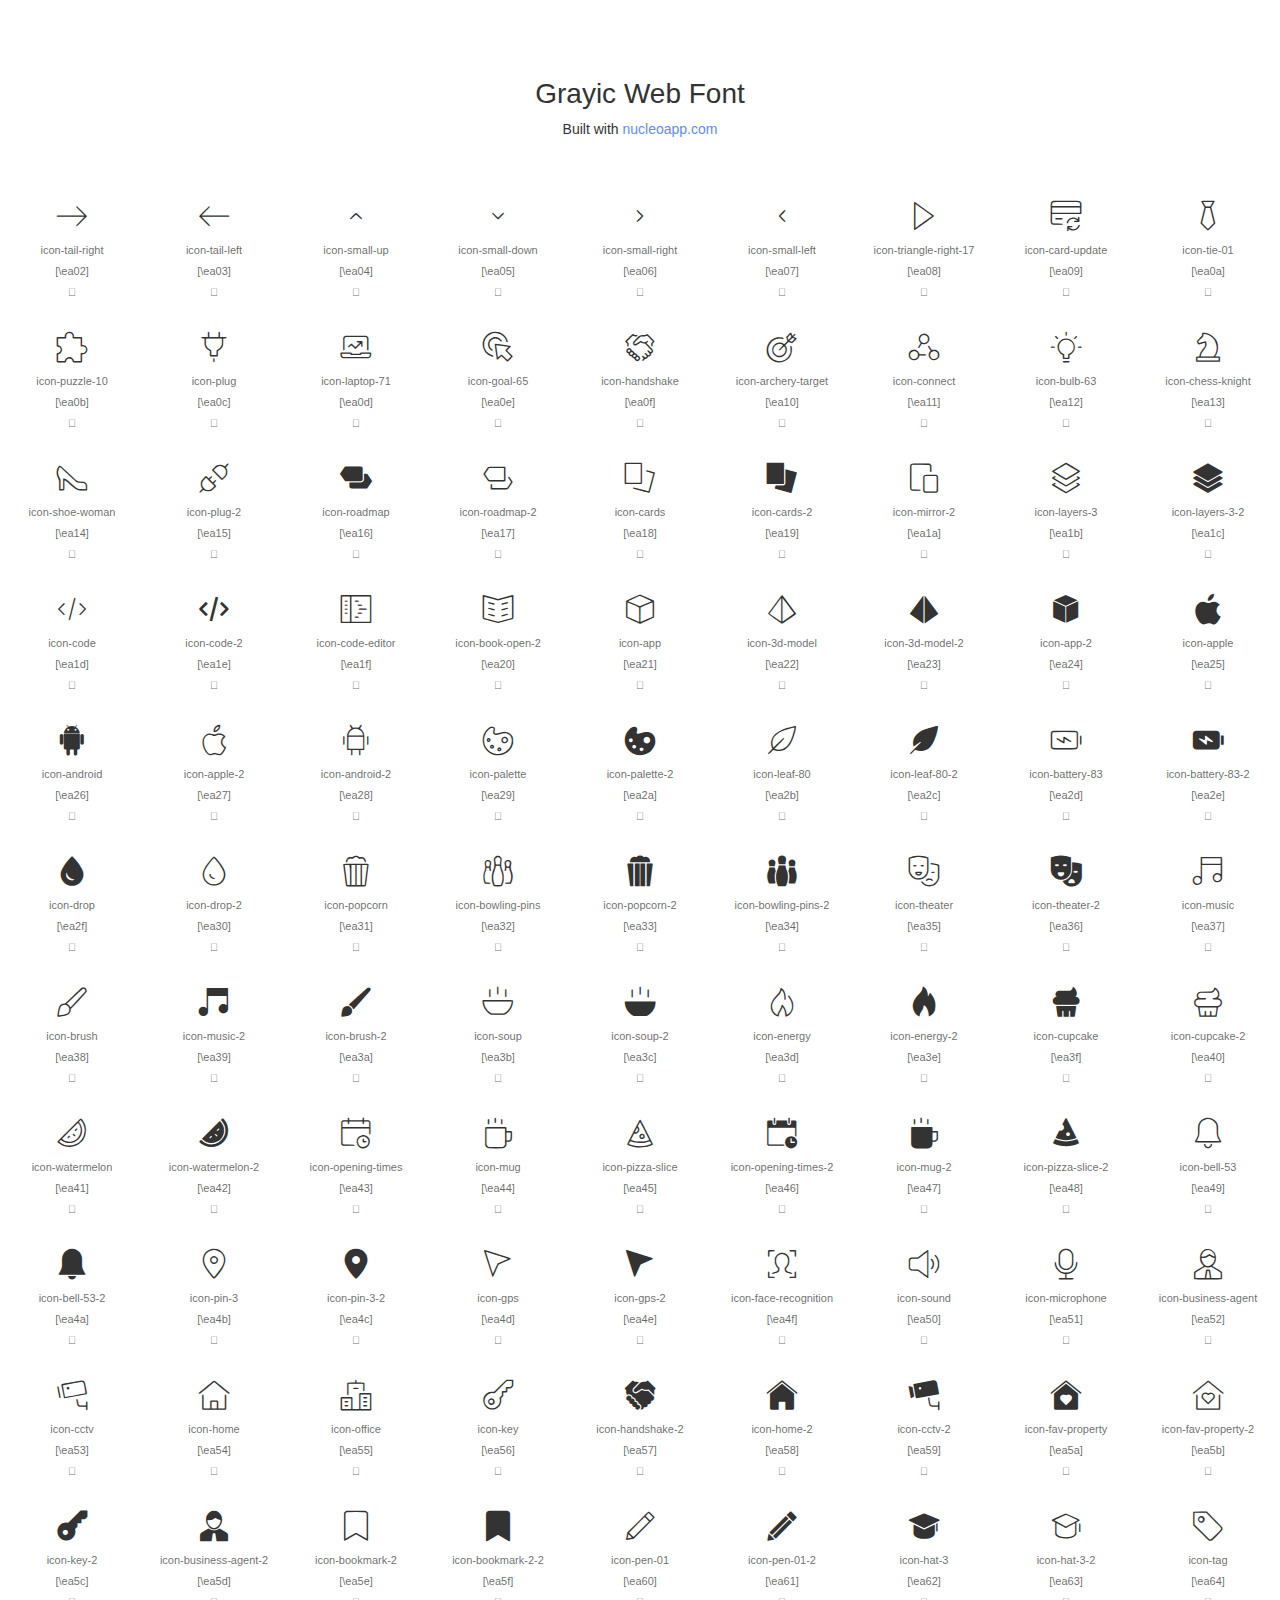
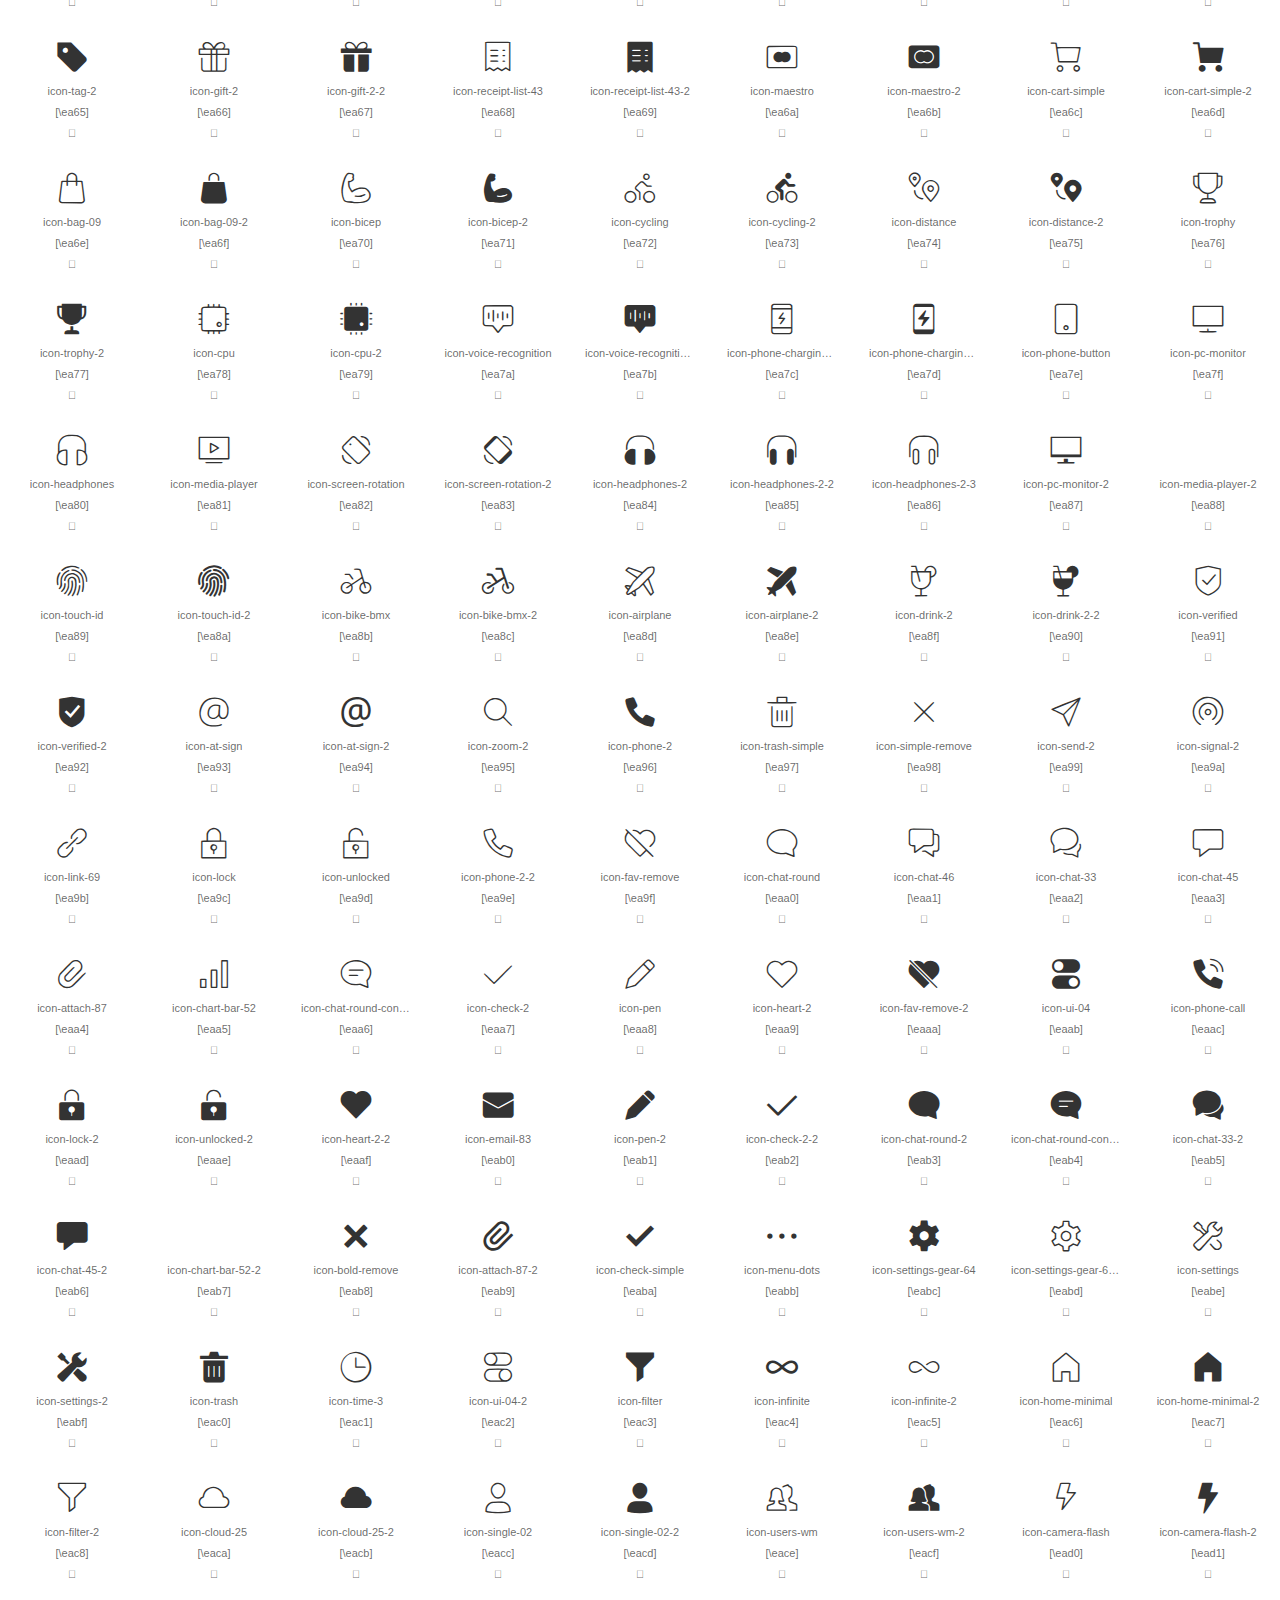
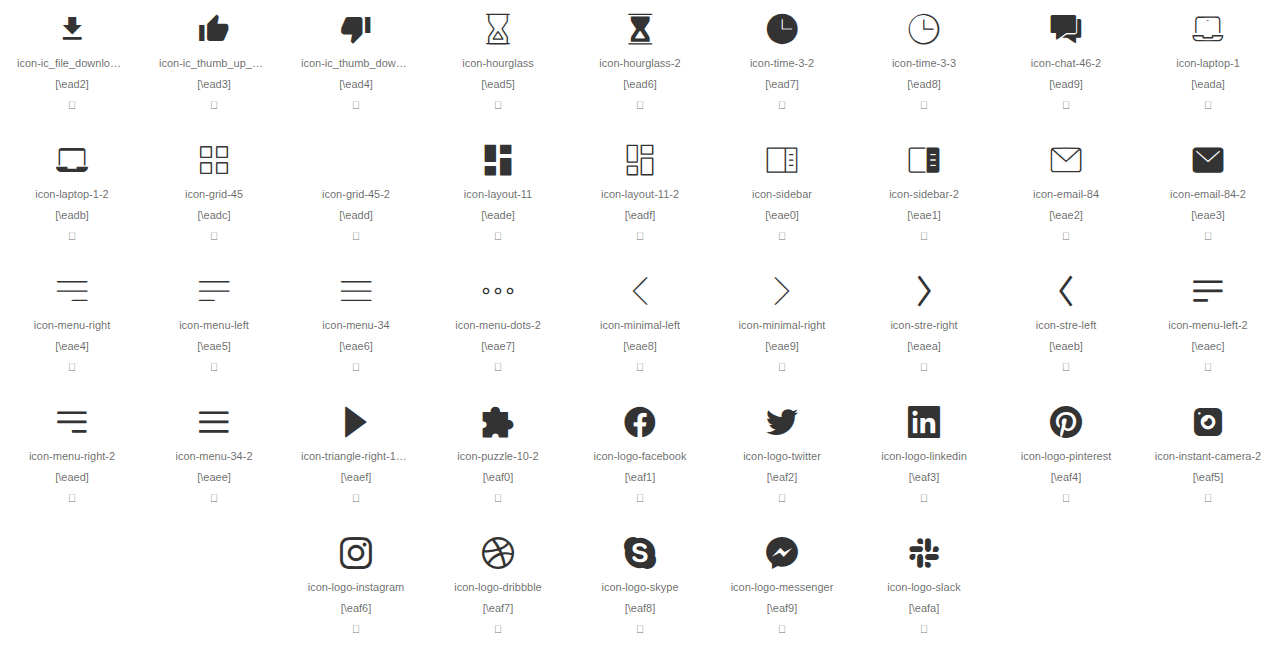
<file: static/fonts/icon-font/demo.html>
<!doctype html>
<html lang="en">
<head>
	<meta charset="UTF-8">
	<meta name="viewport" content="width=device-width, initial-scale=1">
	<link rel="stylesheet" href="demo/css/reset.css"> <!-- CSS reset -->
	<link rel="stylesheet" href="demo/css/style.css">
	<link rel="shortcut icon" href="demo/favicon.ico">
	<title>Grayic Web Font</title>
</head>
<body>
	<header>
		<h1>Grayic Web Font</h1>
		<p>Built with <a href="https://nucleoapp.com">nucleoapp.com</a></p>
	</header>

	<div id="icons-wrapper">
		<section>
			<ul>
                
                    <li>
                        <i class="icon icon-tail-right"></i>
                        <p>icon-tail-right</p>
                    </li>
                
                    <li>
                        <i class="icon icon-tail-left"></i>
                        <p>icon-tail-left</p>
                    </li>
                
                    <li>
                        <i class="icon icon-small-up"></i>
                        <p>icon-small-up</p>
                    </li>
                
                    <li>
                        <i class="icon icon-small-down"></i>
                        <p>icon-small-down</p>
                    </li>
                
                    <li>
                        <i class="icon icon-small-right"></i>
                        <p>icon-small-right</p>
                    </li>
                
                    <li>
                        <i class="icon icon-small-left"></i>
                        <p>icon-small-left</p>
                    </li>
                
                    <li>
                        <i class="icon icon-triangle-right-17"></i>
                        <p>icon-triangle-right-17</p>
                    </li>
                
                    <li>
                        <i class="icon icon-card-update"></i>
                        <p>icon-card-update</p>
                    </li>
                
                    <li>
                        <i class="icon icon-tie-01"></i>
                        <p>icon-tie-01</p>
                    </li>
                
                    <li>
                        <i class="icon icon-puzzle-10"></i>
                        <p>icon-puzzle-10</p>
                    </li>
                
                    <li>
                        <i class="icon icon-plug"></i>
                        <p>icon-plug</p>
                    </li>
                
                    <li>
                        <i class="icon icon-laptop-71"></i>
                        <p>icon-laptop-71</p>
                    </li>
                
                    <li>
                        <i class="icon icon-goal-65"></i>
                        <p>icon-goal-65</p>
                    </li>
                
                    <li>
                        <i class="icon icon-handshake"></i>
                        <p>icon-handshake</p>
                    </li>
                
                    <li>
                        <i class="icon icon-archery-target"></i>
                        <p>icon-archery-target</p>
                    </li>
                
                    <li>
                        <i class="icon icon-connect"></i>
                        <p>icon-connect</p>
                    </li>
                
                    <li>
                        <i class="icon icon-bulb-63"></i>
                        <p>icon-bulb-63</p>
                    </li>
                
                    <li>
                        <i class="icon icon-chess-knight"></i>
                        <p>icon-chess-knight</p>
                    </li>
                
                    <li>
                        <i class="icon icon-shoe-woman"></i>
                        <p>icon-shoe-woman</p>
                    </li>
                
                    <li>
                        <i class="icon icon-plug-2"></i>
                        <p>icon-plug-2</p>
                    </li>
                
                    <li>
                        <i class="icon icon-roadmap"></i>
                        <p>icon-roadmap</p>
                    </li>
                
                    <li>
                        <i class="icon icon-roadmap-2"></i>
                        <p>icon-roadmap-2</p>
                    </li>
                
                    <li>
                        <i class="icon icon-cards"></i>
                        <p>icon-cards</p>
                    </li>
                
                    <li>
                        <i class="icon icon-cards-2"></i>
                        <p>icon-cards-2</p>
                    </li>
                
                    <li>
                        <i class="icon icon-mirror-2"></i>
                        <p>icon-mirror-2</p>
                    </li>
                
                    <li>
                        <i class="icon icon-layers-3"></i>
                        <p>icon-layers-3</p>
                    </li>
                
                    <li>
                        <i class="icon icon-layers-3-2"></i>
                        <p>icon-layers-3-2</p>
                    </li>
                
                    <li>
                        <i class="icon icon-code"></i>
                        <p>icon-code</p>
                    </li>
                
                    <li>
                        <i class="icon icon-code-2"></i>
                        <p>icon-code-2</p>
                    </li>
                
                    <li>
                        <i class="icon icon-code-editor"></i>
                        <p>icon-code-editor</p>
                    </li>
                
                    <li>
                        <i class="icon icon-book-open-2"></i>
                        <p>icon-book-open-2</p>
                    </li>
                
                    <li>
                        <i class="icon icon-app"></i>
                        <p>icon-app</p>
                    </li>
                
                    <li>
                        <i class="icon icon-3d-model"></i>
                        <p>icon-3d-model</p>
                    </li>
                
                    <li>
                        <i class="icon icon-3d-model-2"></i>
                        <p>icon-3d-model-2</p>
                    </li>
                
                    <li>
                        <i class="icon icon-app-2"></i>
                        <p>icon-app-2</p>
                    </li>
                
                    <li>
                        <i class="icon icon-apple"></i>
                        <p>icon-apple</p>
                    </li>
                
                    <li>
                        <i class="icon icon-android"></i>
                        <p>icon-android</p>
                    </li>
                
                    <li>
                        <i class="icon icon-apple-2"></i>
                        <p>icon-apple-2</p>
                    </li>
                
                    <li>
                        <i class="icon icon-android-2"></i>
                        <p>icon-android-2</p>
                    </li>
                
                    <li>
                        <i class="icon icon-palette"></i>
                        <p>icon-palette</p>
                    </li>
                
                    <li>
                        <i class="icon icon-palette-2"></i>
                        <p>icon-palette-2</p>
                    </li>
                
                    <li>
                        <i class="icon icon-leaf-80"></i>
                        <p>icon-leaf-80</p>
                    </li>
                
                    <li>
                        <i class="icon icon-leaf-80-2"></i>
                        <p>icon-leaf-80-2</p>
                    </li>
                
                    <li>
                        <i class="icon icon-battery-83"></i>
                        <p>icon-battery-83</p>
                    </li>
                
                    <li>
                        <i class="icon icon-battery-83-2"></i>
                        <p>icon-battery-83-2</p>
                    </li>
                
                    <li>
                        <i class="icon icon-drop"></i>
                        <p>icon-drop</p>
                    </li>
                
                    <li>
                        <i class="icon icon-drop-2"></i>
                        <p>icon-drop-2</p>
                    </li>
                
                    <li>
                        <i class="icon icon-popcorn"></i>
                        <p>icon-popcorn</p>
                    </li>
                
                    <li>
                        <i class="icon icon-bowling-pins"></i>
                        <p>icon-bowling-pins</p>
                    </li>
                
                    <li>
                        <i class="icon icon-popcorn-2"></i>
                        <p>icon-popcorn-2</p>
                    </li>
                
                    <li>
                        <i class="icon icon-bowling-pins-2"></i>
                        <p>icon-bowling-pins-2</p>
                    </li>
                
                    <li>
                        <i class="icon icon-theater"></i>
                        <p>icon-theater</p>
                    </li>
                
                    <li>
                        <i class="icon icon-theater-2"></i>
                        <p>icon-theater-2</p>
                    </li>
                
                    <li>
                        <i class="icon icon-music"></i>
                        <p>icon-music</p>
                    </li>
                
                    <li>
                        <i class="icon icon-brush"></i>
                        <p>icon-brush</p>
                    </li>
                
                    <li>
                        <i class="icon icon-music-2"></i>
                        <p>icon-music-2</p>
                    </li>
                
                    <li>
                        <i class="icon icon-brush-2"></i>
                        <p>icon-brush-2</p>
                    </li>
                
                    <li>
                        <i class="icon icon-soup"></i>
                        <p>icon-soup</p>
                    </li>
                
                    <li>
                        <i class="icon icon-soup-2"></i>
                        <p>icon-soup-2</p>
                    </li>
                
                    <li>
                        <i class="icon icon-energy"></i>
                        <p>icon-energy</p>
                    </li>
                
                    <li>
                        <i class="icon icon-energy-2"></i>
                        <p>icon-energy-2</p>
                    </li>
                
                    <li>
                        <i class="icon icon-cupcake"></i>
                        <p>icon-cupcake</p>
                    </li>
                
                    <li>
                        <i class="icon icon-cupcake-2"></i>
                        <p>icon-cupcake-2</p>
                    </li>
                
                    <li>
                        <i class="icon icon-watermelon"></i>
                        <p>icon-watermelon</p>
                    </li>
                
                    <li>
                        <i class="icon icon-watermelon-2"></i>
                        <p>icon-watermelon-2</p>
                    </li>
                
                    <li>
                        <i class="icon icon-opening-times"></i>
                        <p>icon-opening-times</p>
                    </li>
                
                    <li>
                        <i class="icon icon-mug"></i>
                        <p>icon-mug</p>
                    </li>
                
                    <li>
                        <i class="icon icon-pizza-slice"></i>
                        <p>icon-pizza-slice</p>
                    </li>
                
                    <li>
                        <i class="icon icon-opening-times-2"></i>
                        <p>icon-opening-times-2</p>
                    </li>
                
                    <li>
                        <i class="icon icon-mug-2"></i>
                        <p>icon-mug-2</p>
                    </li>
                
                    <li>
                        <i class="icon icon-pizza-slice-2"></i>
                        <p>icon-pizza-slice-2</p>
                    </li>
                
                    <li>
                        <i class="icon icon-bell-53"></i>
                        <p>icon-bell-53</p>
                    </li>
                
                    <li>
                        <i class="icon icon-bell-53-2"></i>
                        <p>icon-bell-53-2</p>
                    </li>
                
                    <li>
                        <i class="icon icon-pin-3"></i>
                        <p>icon-pin-3</p>
                    </li>
                
                    <li>
                        <i class="icon icon-pin-3-2"></i>
                        <p>icon-pin-3-2</p>
                    </li>
                
                    <li>
                        <i class="icon icon-gps"></i>
                        <p>icon-gps</p>
                    </li>
                
                    <li>
                        <i class="icon icon-gps-2"></i>
                        <p>icon-gps-2</p>
                    </li>
                
                    <li>
                        <i class="icon icon-face-recognition"></i>
                        <p>icon-face-recognition</p>
                    </li>
                
                    <li>
                        <i class="icon icon-sound"></i>
                        <p>icon-sound</p>
                    </li>
                
                    <li>
                        <i class="icon icon-microphone"></i>
                        <p>icon-microphone</p>
                    </li>
                
                    <li>
                        <i class="icon icon-business-agent"></i>
                        <p>icon-business-agent</p>
                    </li>
                
                    <li>
                        <i class="icon icon-cctv"></i>
                        <p>icon-cctv</p>
                    </li>
                
                    <li>
                        <i class="icon icon-home"></i>
                        <p>icon-home</p>
                    </li>
                
                    <li>
                        <i class="icon icon-office"></i>
                        <p>icon-office</p>
                    </li>
                
                    <li>
                        <i class="icon icon-key"></i>
                        <p>icon-key</p>
                    </li>
                
                    <li>
                        <i class="icon icon-handshake-2"></i>
                        <p>icon-handshake-2</p>
                    </li>
                
                    <li>
                        <i class="icon icon-home-2"></i>
                        <p>icon-home-2</p>
                    </li>
                
                    <li>
                        <i class="icon icon-cctv-2"></i>
                        <p>icon-cctv-2</p>
                    </li>
                
                    <li>
                        <i class="icon icon-fav-property"></i>
                        <p>icon-fav-property</p>
                    </li>
                
                    <li>
                        <i class="icon icon-fav-property-2"></i>
                        <p>icon-fav-property-2</p>
                    </li>
                
                    <li>
                        <i class="icon icon-key-2"></i>
                        <p>icon-key-2</p>
                    </li>
                
                    <li>
                        <i class="icon icon-business-agent-2"></i>
                        <p>icon-business-agent-2</p>
                    </li>
                
                    <li>
                        <i class="icon icon-bookmark-2"></i>
                        <p>icon-bookmark-2</p>
                    </li>
                
                    <li>
                        <i class="icon icon-bookmark-2-2"></i>
                        <p>icon-bookmark-2-2</p>
                    </li>
                
                    <li>
                        <i class="icon icon-pen-01"></i>
                        <p>icon-pen-01</p>
                    </li>
                
                    <li>
                        <i class="icon icon-pen-01-2"></i>
                        <p>icon-pen-01-2</p>
                    </li>
                
                    <li>
                        <i class="icon icon-hat-3"></i>
                        <p>icon-hat-3</p>
                    </li>
                
                    <li>
                        <i class="icon icon-hat-3-2"></i>
                        <p>icon-hat-3-2</p>
                    </li>
                
                    <li>
                        <i class="icon icon-tag"></i>
                        <p>icon-tag</p>
                    </li>
                
                    <li>
                        <i class="icon icon-tag-2"></i>
                        <p>icon-tag-2</p>
                    </li>
                
                    <li>
                        <i class="icon icon-gift-2"></i>
                        <p>icon-gift-2</p>
                    </li>
                
                    <li>
                        <i class="icon icon-gift-2-2"></i>
                        <p>icon-gift-2-2</p>
                    </li>
                
                    <li>
                        <i class="icon icon-receipt-list-43"></i>
                        <p>icon-receipt-list-43</p>
                    </li>
                
                    <li>
                        <i class="icon icon-receipt-list-43-2"></i>
                        <p>icon-receipt-list-43-2</p>
                    </li>
                
                    <li>
                        <i class="icon icon-maestro"></i>
                        <p>icon-maestro</p>
                    </li>
                
                    <li>
                        <i class="icon icon-maestro-2"></i>
                        <p>icon-maestro-2</p>
                    </li>
                
                    <li>
                        <i class="icon icon-cart-simple"></i>
                        <p>icon-cart-simple</p>
                    </li>
                
                    <li>
                        <i class="icon icon-cart-simple-2"></i>
                        <p>icon-cart-simple-2</p>
                    </li>
                
                    <li>
                        <i class="icon icon-bag-09"></i>
                        <p>icon-bag-09</p>
                    </li>
                
                    <li>
                        <i class="icon icon-bag-09-2"></i>
                        <p>icon-bag-09-2</p>
                    </li>
                
                    <li>
                        <i class="icon icon-bicep"></i>
                        <p>icon-bicep</p>
                    </li>
                
                    <li>
                        <i class="icon icon-bicep-2"></i>
                        <p>icon-bicep-2</p>
                    </li>
                
                    <li>
                        <i class="icon icon-cycling"></i>
                        <p>icon-cycling</p>
                    </li>
                
                    <li>
                        <i class="icon icon-cycling-2"></i>
                        <p>icon-cycling-2</p>
                    </li>
                
                    <li>
                        <i class="icon icon-distance"></i>
                        <p>icon-distance</p>
                    </li>
                
                    <li>
                        <i class="icon icon-distance-2"></i>
                        <p>icon-distance-2</p>
                    </li>
                
                    <li>
                        <i class="icon icon-trophy"></i>
                        <p>icon-trophy</p>
                    </li>
                
                    <li>
                        <i class="icon icon-trophy-2"></i>
                        <p>icon-trophy-2</p>
                    </li>
                
                    <li>
                        <i class="icon icon-cpu"></i>
                        <p>icon-cpu</p>
                    </li>
                
                    <li>
                        <i class="icon icon-cpu-2"></i>
                        <p>icon-cpu-2</p>
                    </li>
                
                    <li>
                        <i class="icon icon-voice-recognition"></i>
                        <p>icon-voice-recognition</p>
                    </li>
                
                    <li>
                        <i class="icon icon-voice-recognition-2"></i>
                        <p>icon-voice-recognition-2</p>
                    </li>
                
                    <li>
                        <i class="icon icon-phone-charging-3"></i>
                        <p>icon-phone-charging-3</p>
                    </li>
                
                    <li>
                        <i class="icon icon-phone-charging-3-2"></i>
                        <p>icon-phone-charging-3-2</p>
                    </li>
                
                    <li>
                        <i class="icon icon-phone-button"></i>
                        <p>icon-phone-button</p>
                    </li>
                
                    <li>
                        <i class="icon icon-pc-monitor"></i>
                        <p>icon-pc-monitor</p>
                    </li>
                
                    <li>
                        <i class="icon icon-headphones"></i>
                        <p>icon-headphones</p>
                    </li>
                
                    <li>
                        <i class="icon icon-media-player"></i>
                        <p>icon-media-player</p>
                    </li>
                
                    <li>
                        <i class="icon icon-screen-rotation"></i>
                        <p>icon-screen-rotation</p>
                    </li>
                
                    <li>
                        <i class="icon icon-screen-rotation-2"></i>
                        <p>icon-screen-rotation-2</p>
                    </li>
                
                    <li>
                        <i class="icon icon-headphones-2"></i>
                        <p>icon-headphones-2</p>
                    </li>
                
                    <li>
                        <i class="icon icon-headphones-2-2"></i>
                        <p>icon-headphones-2-2</p>
                    </li>
                
                    <li>
                        <i class="icon icon-headphones-2-3"></i>
                        <p>icon-headphones-2-3</p>
                    </li>
                
                    <li>
                        <i class="icon icon-pc-monitor-2"></i>
                        <p>icon-pc-monitor-2</p>
                    </li>
                
                    <li>
                        <i class="icon icon-media-player-2"></i>
                        <p>icon-media-player-2</p>
                    </li>
                
                    <li>
                        <i class="icon icon-touch-id"></i>
                        <p>icon-touch-id</p>
                    </li>
                
                    <li>
                        <i class="icon icon-touch-id-2"></i>
                        <p>icon-touch-id-2</p>
                    </li>
                
                    <li>
                        <i class="icon icon-bike-bmx"></i>
                        <p>icon-bike-bmx</p>
                    </li>
                
                    <li>
                        <i class="icon icon-bike-bmx-2"></i>
                        <p>icon-bike-bmx-2</p>
                    </li>
                
                    <li>
                        <i class="icon icon-airplane"></i>
                        <p>icon-airplane</p>
                    </li>
                
                    <li>
                        <i class="icon icon-airplane-2"></i>
                        <p>icon-airplane-2</p>
                    </li>
                
                    <li>
                        <i class="icon icon-drink-2"></i>
                        <p>icon-drink-2</p>
                    </li>
                
                    <li>
                        <i class="icon icon-drink-2-2"></i>
                        <p>icon-drink-2-2</p>
                    </li>
                
                    <li>
                        <i class="icon icon-verified"></i>
                        <p>icon-verified</p>
                    </li>
                
                    <li>
                        <i class="icon icon-verified-2"></i>
                        <p>icon-verified-2</p>
                    </li>
                
                    <li>
                        <i class="icon icon-at-sign"></i>
                        <p>icon-at-sign</p>
                    </li>
                
                    <li>
                        <i class="icon icon-at-sign-2"></i>
                        <p>icon-at-sign-2</p>
                    </li>
                
                    <li>
                        <i class="icon icon-zoom-2"></i>
                        <p>icon-zoom-2</p>
                    </li>
                
                    <li>
                        <i class="icon icon-phone-2"></i>
                        <p>icon-phone-2</p>
                    </li>
                
                    <li>
                        <i class="icon icon-trash-simple"></i>
                        <p>icon-trash-simple</p>
                    </li>
                
                    <li>
                        <i class="icon icon-simple-remove"></i>
                        <p>icon-simple-remove</p>
                    </li>
                
                    <li>
                        <i class="icon icon-send-2"></i>
                        <p>icon-send-2</p>
                    </li>
                
                    <li>
                        <i class="icon icon-signal-2"></i>
                        <p>icon-signal-2</p>
                    </li>
                
                    <li>
                        <i class="icon icon-link-69"></i>
                        <p>icon-link-69</p>
                    </li>
                
                    <li>
                        <i class="icon icon-lock"></i>
                        <p>icon-lock</p>
                    </li>
                
                    <li>
                        <i class="icon icon-unlocked"></i>
                        <p>icon-unlocked</p>
                    </li>
                
                    <li>
                        <i class="icon icon-phone-2-2"></i>
                        <p>icon-phone-2-2</p>
                    </li>
                
                    <li>
                        <i class="icon icon-fav-remove"></i>
                        <p>icon-fav-remove</p>
                    </li>
                
                    <li>
                        <i class="icon icon-chat-round"></i>
                        <p>icon-chat-round</p>
                    </li>
                
                    <li>
                        <i class="icon icon-chat-46"></i>
                        <p>icon-chat-46</p>
                    </li>
                
                    <li>
                        <i class="icon icon-chat-33"></i>
                        <p>icon-chat-33</p>
                    </li>
                
                    <li>
                        <i class="icon icon-chat-45"></i>
                        <p>icon-chat-45</p>
                    </li>
                
                    <li>
                        <i class="icon icon-attach-87"></i>
                        <p>icon-attach-87</p>
                    </li>
                
                    <li>
                        <i class="icon icon-chart-bar-52"></i>
                        <p>icon-chart-bar-52</p>
                    </li>
                
                    <li>
                        <i class="icon icon-chat-round-content"></i>
                        <p>icon-chat-round-content</p>
                    </li>
                
                    <li>
                        <i class="icon icon-check-2"></i>
                        <p>icon-check-2</p>
                    </li>
                
                    <li>
                        <i class="icon icon-pen"></i>
                        <p>icon-pen</p>
                    </li>
                
                    <li>
                        <i class="icon icon-heart-2"></i>
                        <p>icon-heart-2</p>
                    </li>
                
                    <li>
                        <i class="icon icon-fav-remove-2"></i>
                        <p>icon-fav-remove-2</p>
                    </li>
                
                    <li>
                        <i class="icon icon-ui-04"></i>
                        <p>icon-ui-04</p>
                    </li>
                
                    <li>
                        <i class="icon icon-phone-call"></i>
                        <p>icon-phone-call</p>
                    </li>
                
                    <li>
                        <i class="icon icon-lock-2"></i>
                        <p>icon-lock-2</p>
                    </li>
                
                    <li>
                        <i class="icon icon-unlocked-2"></i>
                        <p>icon-unlocked-2</p>
                    </li>
                
                    <li>
                        <i class="icon icon-heart-2-2"></i>
                        <p>icon-heart-2-2</p>
                    </li>
                
                    <li>
                        <i class="icon icon-email-83"></i>
                        <p>icon-email-83</p>
                    </li>
                
                    <li>
                        <i class="icon icon-pen-2"></i>
                        <p>icon-pen-2</p>
                    </li>
                
                    <li>
                        <i class="icon icon-check-2-2"></i>
                        <p>icon-check-2-2</p>
                    </li>
                
                    <li>
                        <i class="icon icon-chat-round-2"></i>
                        <p>icon-chat-round-2</p>
                    </li>
                
                    <li>
                        <i class="icon icon-chat-round-content-2"></i>
                        <p>icon-chat-round-content-2</p>
                    </li>
                
                    <li>
                        <i class="icon icon-chat-33-2"></i>
                        <p>icon-chat-33-2</p>
                    </li>
                
                    <li>
                        <i class="icon icon-chat-45-2"></i>
                        <p>icon-chat-45-2</p>
                    </li>
                
                    <li>
                        <i class="icon icon-chart-bar-52-2"></i>
                        <p>icon-chart-bar-52-2</p>
                    </li>
                
                    <li>
                        <i class="icon icon-bold-remove"></i>
                        <p>icon-bold-remove</p>
                    </li>
                
                    <li>
                        <i class="icon icon-attach-87-2"></i>
                        <p>icon-attach-87-2</p>
                    </li>
                
                    <li>
                        <i class="icon icon-check-simple"></i>
                        <p>icon-check-simple</p>
                    </li>
                
                    <li>
                        <i class="icon icon-menu-dots"></i>
                        <p>icon-menu-dots</p>
                    </li>
                
                    <li>
                        <i class="icon icon-settings-gear-64"></i>
                        <p>icon-settings-gear-64</p>
                    </li>
                
                    <li>
                        <i class="icon icon-settings-gear-64-2"></i>
                        <p>icon-settings-gear-64-2</p>
                    </li>
                
                    <li>
                        <i class="icon icon-settings"></i>
                        <p>icon-settings</p>
                    </li>
                
                    <li>
                        <i class="icon icon-settings-2"></i>
                        <p>icon-settings-2</p>
                    </li>
                
                    <li>
                        <i class="icon icon-trash"></i>
                        <p>icon-trash</p>
                    </li>
                
                    <li>
                        <i class="icon icon-time-3"></i>
                        <p>icon-time-3</p>
                    </li>
                
                    <li>
                        <i class="icon icon-ui-04-2"></i>
                        <p>icon-ui-04-2</p>
                    </li>
                
                    <li>
                        <i class="icon icon-filter"></i>
                        <p>icon-filter</p>
                    </li>
                
                    <li>
                        <i class="icon icon-infinite"></i>
                        <p>icon-infinite</p>
                    </li>
                
                    <li>
                        <i class="icon icon-infinite-2"></i>
                        <p>icon-infinite-2</p>
                    </li>
                
                    <li>
                        <i class="icon icon-home-minimal"></i>
                        <p>icon-home-minimal</p>
                    </li>
                
                    <li>
                        <i class="icon icon-home-minimal-2"></i>
                        <p>icon-home-minimal-2</p>
                    </li>
                
                    <li>
                        <i class="icon icon-filter-2"></i>
                        <p>icon-filter-2</p>
                    </li>
                
                    <li>
                        <i class="icon icon-cloud-25"></i>
                        <p>icon-cloud-25</p>
                    </li>
                
                    <li>
                        <i class="icon icon-cloud-25-2"></i>
                        <p>icon-cloud-25-2</p>
                    </li>
                
                    <li>
                        <i class="icon icon-single-02"></i>
                        <p>icon-single-02</p>
                    </li>
                
                    <li>
                        <i class="icon icon-single-02-2"></i>
                        <p>icon-single-02-2</p>
                    </li>
                
                    <li>
                        <i class="icon icon-users-wm"></i>
                        <p>icon-users-wm</p>
                    </li>
                
                    <li>
                        <i class="icon icon-users-wm-2"></i>
                        <p>icon-users-wm-2</p>
                    </li>
                
                    <li>
                        <i class="icon icon-camera-flash"></i>
                        <p>icon-camera-flash</p>
                    </li>
                
                    <li>
                        <i class="icon icon-camera-flash-2"></i>
                        <p>icon-camera-flash-2</p>
                    </li>
                
                    <li>
                        <i class="icon icon-ic_file_download_48px"></i>
                        <p>icon-ic_file_download_48px</p>
                    </li>
                
                    <li>
                        <i class="icon icon-ic_thumb_up_48px"></i>
                        <p>icon-ic_thumb_up_48px</p>
                    </li>
                
                    <li>
                        <i class="icon icon-ic_thumb_down_48px"></i>
                        <p>icon-ic_thumb_down_48px</p>
                    </li>
                
                    <li>
                        <i class="icon icon-hourglass"></i>
                        <p>icon-hourglass</p>
                    </li>
                
                    <li>
                        <i class="icon icon-hourglass-2"></i>
                        <p>icon-hourglass-2</p>
                    </li>
                
                    <li>
                        <i class="icon icon-time-3-2"></i>
                        <p>icon-time-3-2</p>
                    </li>
                
                    <li>
                        <i class="icon icon-time-3-3"></i>
                        <p>icon-time-3-3</p>
                    </li>
                
                    <li>
                        <i class="icon icon-chat-46-2"></i>
                        <p>icon-chat-46-2</p>
                    </li>
                
                    <li>
                        <i class="icon icon-laptop-1"></i>
                        <p>icon-laptop-1</p>
                    </li>
                
                    <li>
                        <i class="icon icon-laptop-1-2"></i>
                        <p>icon-laptop-1-2</p>
                    </li>
                
                    <li>
                        <i class="icon icon-grid-45"></i>
                        <p>icon-grid-45</p>
                    </li>
                
                    <li>
                        <i class="icon icon-grid-45-2"></i>
                        <p>icon-grid-45-2</p>
                    </li>
                
                    <li>
                        <i class="icon icon-layout-11"></i>
                        <p>icon-layout-11</p>
                    </li>
                
                    <li>
                        <i class="icon icon-layout-11-2"></i>
                        <p>icon-layout-11-2</p>
                    </li>
                
                    <li>
                        <i class="icon icon-sidebar"></i>
                        <p>icon-sidebar</p>
                    </li>
                
                    <li>
                        <i class="icon icon-sidebar-2"></i>
                        <p>icon-sidebar-2</p>
                    </li>
                
                    <li>
                        <i class="icon icon-email-84"></i>
                        <p>icon-email-84</p>
                    </li>
                
                    <li>
                        <i class="icon icon-email-84-2"></i>
                        <p>icon-email-84-2</p>
                    </li>
                
                    <li>
                        <i class="icon icon-menu-right"></i>
                        <p>icon-menu-right</p>
                    </li>
                
                    <li>
                        <i class="icon icon-menu-left"></i>
                        <p>icon-menu-left</p>
                    </li>
                
                    <li>
                        <i class="icon icon-menu-34"></i>
                        <p>icon-menu-34</p>
                    </li>
                
                    <li>
                        <i class="icon icon-menu-dots-2"></i>
                        <p>icon-menu-dots-2</p>
                    </li>
                
                    <li>
                        <i class="icon icon-minimal-left"></i>
                        <p>icon-minimal-left</p>
                    </li>
                
                    <li>
                        <i class="icon icon-minimal-right"></i>
                        <p>icon-minimal-right</p>
                    </li>
                
                    <li>
                        <i class="icon icon-stre-right"></i>
                        <p>icon-stre-right</p>
                    </li>
                
                    <li>
                        <i class="icon icon-stre-left"></i>
                        <p>icon-stre-left</p>
                    </li>
                
                    <li>
                        <i class="icon icon-menu-left-2"></i>
                        <p>icon-menu-left-2</p>
                    </li>
                
                    <li>
                        <i class="icon icon-menu-right-2"></i>
                        <p>icon-menu-right-2</p>
                    </li>
                
                    <li>
                        <i class="icon icon-menu-34-2"></i>
                        <p>icon-menu-34-2</p>
                    </li>
                
                    <li>
                        <i class="icon icon-triangle-right-17-2"></i>
                        <p>icon-triangle-right-17-2</p>
                    </li>
                
                    <li>
                        <i class="icon icon-puzzle-10-2"></i>
                        <p>icon-puzzle-10-2</p>
                    </li>
                
                    <li>
                        <i class="icon icon-logo-facebook"></i>
                        <p>icon-logo-facebook</p>
                    </li>
                
                    <li>
                        <i class="icon icon-logo-twitter"></i>
                        <p>icon-logo-twitter</p>
                    </li>
                
                    <li>
                        <i class="icon icon-logo-linkedin"></i>
                        <p>icon-logo-linkedin</p>
                    </li>
                
                    <li>
                        <i class="icon icon-logo-pinterest"></i>
                        <p>icon-logo-pinterest</p>
                    </li>
                
                    <li>
                        <i class="icon icon-instant-camera-2"></i>
                        <p>icon-instant-camera-2</p>
                    </li>
                
                    <li>
                        <i class="icon icon-logo-instagram"></i>
                        <p>icon-logo-instagram</p>
                    </li>
                
                    <li>
                        <i class="icon icon-logo-dribbble"></i>
                        <p>icon-logo-dribbble</p>
                    </li>
                
                    <li>
                        <i class="icon icon-logo-skype"></i>
                        <p>icon-logo-skype</p>
                    </li>
                
                    <li>
                        <i class="icon icon-logo-messenger"></i>
                        <p>icon-logo-messenger</p>
                    </li>
                
                    <li>
                        <i class="icon icon-logo-slack"></i>
                        <p>icon-logo-slack</p>
                    </li>
                
				<!-- list of icons here with the proper class-->
			</ul>
		</section>
	</div>
<script>
    function SelectText(element) {
	    var doc = document
	        , text = element
	        , range, selection;
	    if (doc.body.createTextRange) {
	        range = document.body.createTextRange();
	        range.moveToElementText(text);
	        range.select();
	    } else if (window.getSelection) {
	        selection = window.getSelection();
	        range = document.createRange();
	        range.selectNodeContents(text);
	        selection.removeAllRanges();
	        selection.addRange(range);
	    }
	}
    window.onload = function() {
    	var iconsWrapper = document.getElementById('icons-wrapper'),
    		listItems = iconsWrapper.getElementsByTagName('li');
        for (var i = 0; i < listItems.length; i++) {
		    listItems[i].onclick  = function fun(event) {
		    	var selectedTagName = event.target.tagName.toLowerCase();
		    	if( selectedTagName == 'p' || selectedTagName == 'em' ) {
		    		SelectText(event.target);
		    	} else if( selectedTagName == 'input' ) {
		    		event.target.setSelectionRange(0, event.target.value.length);
		    	}
		    }

		    var beforeContentChar = window.getComputedStyle(listItems[i].getElementsByTagName('i')[0], '::before').getPropertyValue('content').replace(/'/g, "").replace(/"/g, ""),
		    	beforeContent = beforeContentChar.codePointAt(0).toString(16);
		    var beforeContentElement = document.createElement("em");
		    beforeContentElement.textContent = "\\"+beforeContent;
		    listItems[i].appendChild(beforeContentElement);

		    //create input element to copy/paste chart
		    var charCharac = document.createElement('input');
		    charCharac.setAttribute('type', 'text');
		    charCharac.setAttribute('maxlength', '1');
		    charCharac.setAttribute('readonly', 'true');
		    charCharac.setAttribute('value', beforeContentChar);
		    listItems[i].appendChild(charCharac);
		}
    }
</script>
</body>
</html>
</file>
<file: static/fonts/icon-font/demo/css/style.css>
/*--------------------------------

Grayic Web Font
Generated using nucleoapp.com

-------------------------------- */
@font-face {
  font-family: 'Grayic';
  src: url('../../fonts/Grayic.eot');
  src: url('../../fonts/Grayic.eot') format('embedded-opentype'), url('../../fonts/Grayic.woff2') format('woff2'), url('../../fonts/Grayic.woff') format('woff'), url('../../fonts/Grayic.ttf') format('truetype'), url('../../fonts/Grayic.svg') format('svg');
  font-weight: normal;
  font-style: normal;
}

/* --------------------------------

Primary style

-------------------------------- */
*, *::after, *::before {
  box-sizing: border-box;
}

html {
  font-size: 62.5%;
}

body {
  font-size: 1.6rem;
  font-family: sans-serif;
  color: #333333;
  background: white;
}

a {
  color: #608CEE;
  text-decoration: none;
}

/* --------------------------------

Main components

-------------------------------- */
header {
  text-align: center;
  padding: 80px 0 48px;
}

header h1 {
  font-size: 2.8rem;
}

header p {
  font-size: 1.4rem;
  margin-top: 1em;
}

header a:hover {
  text-decoration: underline;
}

ul {
    display: flex;
    flex-wrap: wrap;
    justify-content: center;
}

ul li {
  border-radius: .25em;
  transition: background 0.2s;
  user-select: none;
  overflow: hidden;
  text-align: center;
  padding: 1em;
}

ul li:hover {
  background: #f8f8f8;
}

ul p, ul em, ul input {
  display: block;
  font-size: 1.1rem;
  color: rgba(0,0,0,0.6);
  -webkit-user-select: auto;
  -moz-user-select: auto;
  -ms-user-select: auto;
  user-select: auto;
  white-space: nowrap;
  overflow: hidden;
  text-overflow: ellipsis;
  cursor: pointer;
  max-width: 11rem;
}

ul p {
  padding: 10px 0;
}

ul p::selection, ul em::selection {
  background: #608CEE;
  color:$white;
}

ul p::-moz-selection, ul em::-moz-selection {
  background: #608CEE;
  color:$white;
}

ul em {
  margin-bottom: 8px;
}

ul em::before {
  content: '[';
}
ul em::after {
  content: ']';
}

ul input {
  text-align: center;
  background: transparent;
  border: none;
  box-shadow: none;
  outline: none;
}

/* --------------------------------

icons

-------------------------------- */
.icon {
  display: inline-block;
  font: normal normal normal 32px/1 'Grayic';
  speak: none;
  text-transform: none;
  /* Better Font Rendering */
  -webkit-font-smoothing: antialiased;
  -moz-osx-font-smoothing: grayscale;
}

/*------------------------
  font icons
-------------------------*/

.icon-tail-right::before {
    content: "\ea02";
}

.icon-tail-left::before {
    content: "\ea03";
}

.icon-small-up::before {
    content: "\ea04";
}

.icon-small-down::before {
    content: "\ea05";
}

.icon-small-right::before {
    content: "\ea06";
}

.icon-small-left::before {
    content: "\ea07";
}

.icon-triangle-right-17::before {
    content: "\ea08";
}

.icon-card-update::before {
    content: "\ea09";
}

.icon-tie-01::before {
    content: "\ea0a";
}

.icon-puzzle-10::before {
    content: "\ea0b";
}

.icon-plug::before {
    content: "\ea0c";
}

.icon-laptop-71::before {
    content: "\ea0d";
}

.icon-goal-65::before {
    content: "\ea0e";
}

.icon-handshake::before {
    content: "\ea0f";
}

.icon-archery-target::before {
    content: "\ea10";
}

.icon-connect::before {
    content: "\ea11";
}

.icon-bulb-63::before {
    content: "\ea12";
}

.icon-chess-knight::before {
    content: "\ea13";
}

.icon-shoe-woman::before {
    content: "\ea14";
}

.icon-plug-2::before {
    content: "\ea15";
}

.icon-roadmap::before {
    content: "\ea16";
}

.icon-roadmap-2::before {
    content: "\ea17";
}

.icon-cards::before {
    content: "\ea18";
}

.icon-cards-2::before {
    content: "\ea19";
}

.icon-mirror-2::before {
    content: "\ea1a";
}

.icon-layers-3::before {
    content: "\ea1b";
}

.icon-layers-3-2::before {
    content: "\ea1c";
}

.icon-code::before {
    content: "\ea1d";
}

.icon-code-2::before {
    content: "\ea1e";
}

.icon-code-editor::before {
    content: "\ea1f";
}

.icon-book-open-2::before {
    content: "\ea20";
}

.icon-app::before {
    content: "\ea21";
}

.icon-3d-model::before {
    content: "\ea22";
}

.icon-3d-model-2::before {
    content: "\ea23";
}

.icon-app-2::before {
    content: "\ea24";
}

.icon-apple::before {
    content: "\ea25";
}

.icon-android::before {
    content: "\ea26";
}

.icon-apple-2::before {
    content: "\ea27";
}

.icon-android-2::before {
    content: "\ea28";
}

.icon-palette::before {
    content: "\ea29";
}

.icon-palette-2::before {
    content: "\ea2a";
}

.icon-leaf-80::before {
    content: "\ea2b";
}

.icon-leaf-80-2::before {
    content: "\ea2c";
}

.icon-battery-83::before {
    content: "\ea2d";
}

.icon-battery-83-2::before {
    content: "\ea2e";
}

.icon-drop::before {
    content: "\ea2f";
}

.icon-drop-2::before {
    content: "\ea30";
}

.icon-popcorn::before {
    content: "\ea31";
}

.icon-bowling-pins::before {
    content: "\ea32";
}

.icon-popcorn-2::before {
    content: "\ea33";
}

.icon-bowling-pins-2::before {
    content: "\ea34";
}

.icon-theater::before {
    content: "\ea35";
}

.icon-theater-2::before {
    content: "\ea36";
}

.icon-music::before {
    content: "\ea37";
}

.icon-brush::before {
    content: "\ea38";
}

.icon-music-2::before {
    content: "\ea39";
}

.icon-brush-2::before {
    content: "\ea3a";
}

.icon-soup::before {
    content: "\ea3b";
}

.icon-soup-2::before {
    content: "\ea3c";
}

.icon-energy::before {
    content: "\ea3d";
}

.icon-energy-2::before {
    content: "\ea3e";
}

.icon-cupcake::before {
    content: "\ea3f";
}

.icon-cupcake-2::before {
    content: "\ea40";
}

.icon-watermelon::before {
    content: "\ea41";
}

.icon-watermelon-2::before {
    content: "\ea42";
}

.icon-opening-times::before {
    content: "\ea43";
}

.icon-mug::before {
    content: "\ea44";
}

.icon-pizza-slice::before {
    content: "\ea45";
}

.icon-opening-times-2::before {
    content: "\ea46";
}

.icon-mug-2::before {
    content: "\ea47";
}

.icon-pizza-slice-2::before {
    content: "\ea48";
}

.icon-bell-53::before {
    content: "\ea49";
}

.icon-bell-53-2::before {
    content: "\ea4a";
}

.icon-pin-3::before {
    content: "\ea4b";
}

.icon-pin-3-2::before {
    content: "\ea4c";
}

.icon-gps::before {
    content: "\ea4d";
}

.icon-gps-2::before {
    content: "\ea4e";
}

.icon-face-recognition::before {
    content: "\ea4f";
}

.icon-sound::before {
    content: "\ea50";
}

.icon-microphone::before {
    content: "\ea51";
}

.icon-business-agent::before {
    content: "\ea52";
}

.icon-cctv::before {
    content: "\ea53";
}

.icon-home::before {
    content: "\ea54";
}

.icon-office::before {
    content: "\ea55";
}

.icon-key::before {
    content: "\ea56";
}

.icon-handshake-2::before {
    content: "\ea57";
}

.icon-home-2::before {
    content: "\ea58";
}

.icon-cctv-2::before {
    content: "\ea59";
}

.icon-fav-property::before {
    content: "\ea5a";
}

.icon-fav-property-2::before {
    content: "\ea5b";
}

.icon-key-2::before {
    content: "\ea5c";
}

.icon-business-agent-2::before {
    content: "\ea5d";
}

.icon-bookmark-2::before {
    content: "\ea5e";
}

.icon-bookmark-2-2::before {
    content: "\ea5f";
}

.icon-pen-01::before {
    content: "\ea60";
}

.icon-pen-01-2::before {
    content: "\ea61";
}

.icon-hat-3::before {
    content: "\ea62";
}

.icon-hat-3-2::before {
    content: "\ea63";
}

.icon-tag::before {
    content: "\ea64";
}

.icon-tag-2::before {
    content: "\ea65";
}

.icon-gift-2::before {
    content: "\ea66";
}

.icon-gift-2-2::before {
    content: "\ea67";
}

.icon-receipt-list-43::before {
    content: "\ea68";
}

.icon-receipt-list-43-2::before {
    content: "\ea69";
}

.icon-maestro::before {
    content: "\ea6a";
}

.icon-maestro-2::before {
    content: "\ea6b";
}

.icon-cart-simple::before {
    content: "\ea6c";
}

.icon-cart-simple-2::before {
    content: "\ea6d";
}

.icon-bag-09::before {
    content: "\ea6e";
}

.icon-bag-09-2::before {
    content: "\ea6f";
}

.icon-bicep::before {
    content: "\ea70";
}

.icon-bicep-2::before {
    content: "\ea71";
}

.icon-cycling::before {
    content: "\ea72";
}

.icon-cycling-2::before {
    content: "\ea73";
}

.icon-distance::before {
    content: "\ea74";
}

.icon-distance-2::before {
    content: "\ea75";
}

.icon-trophy::before {
    content: "\ea76";
}

.icon-trophy-2::before {
    content: "\ea77";
}

.icon-cpu::before {
    content: "\ea78";
}

.icon-cpu-2::before {
    content: "\ea79";
}

.icon-voice-recognition::before {
    content: "\ea7a";
}

.icon-voice-recognition-2::before {
    content: "\ea7b";
}

.icon-phone-charging-3::before {
    content: "\ea7c";
}

.icon-phone-charging-3-2::before {
    content: "\ea7d";
}

.icon-phone-button::before {
    content: "\ea7e";
}

.icon-pc-monitor::before {
    content: "\ea7f";
}

.icon-headphones::before {
    content: "\ea80";
}

.icon-media-player::before {
    content: "\ea81";
}

.icon-screen-rotation::before {
    content: "\ea82";
}

.icon-screen-rotation-2::before {
    content: "\ea83";
}

.icon-headphones-2::before {
    content: "\ea84";
}

.icon-headphones-2-2::before {
    content: "\ea85";
}

.icon-headphones-2-3::before {
    content: "\ea86";
}

.icon-pc-monitor-2::before {
    content: "\ea87";
}

.icon-media-player-2::before {
    content: "\ea88";
}

.icon-touch-id::before {
    content: "\ea89";
}

.icon-touch-id-2::before {
    content: "\ea8a";
}

.icon-bike-bmx::before {
    content: "\ea8b";
}

.icon-bike-bmx-2::before {
    content: "\ea8c";
}

.icon-airplane::before {
    content: "\ea8d";
}

.icon-airplane-2::before {
    content: "\ea8e";
}

.icon-drink-2::before {
    content: "\ea8f";
}

.icon-drink-2-2::before {
    content: "\ea90";
}

.icon-verified::before {
    content: "\ea91";
}

.icon-verified-2::before {
    content: "\ea92";
}

.icon-at-sign::before {
    content: "\ea93";
}

.icon-at-sign-2::before {
    content: "\ea94";
}

.icon-zoom-2::before {
    content: "\ea95";
}

.icon-phone-2::before {
    content: "\ea96";
}

.icon-trash-simple::before {
    content: "\ea97";
}

.icon-simple-remove::before {
    content: "\ea98";
}

.icon-send-2::before {
    content: "\ea99";
}

.icon-signal-2::before {
    content: "\ea9a";
}

.icon-link-69::before {
    content: "\ea9b";
}

.icon-lock::before {
    content: "\ea9c";
}

.icon-unlocked::before {
    content: "\ea9d";
}

.icon-phone-2-2::before {
    content: "\ea9e";
}

.icon-fav-remove::before {
    content: "\ea9f";
}

.icon-chat-round::before {
    content: "\eaa0";
}

.icon-chat-46::before {
    content: "\eaa1";
}

.icon-chat-33::before {
    content: "\eaa2";
}

.icon-chat-45::before {
    content: "\eaa3";
}

.icon-attach-87::before {
    content: "\eaa4";
}

.icon-chart-bar-52::before {
    content: "\eaa5";
}

.icon-chat-round-content::before {
    content: "\eaa6";
}

.icon-check-2::before {
    content: "\eaa7";
}

.icon-pen::before {
    content: "\eaa8";
}

.icon-heart-2::before {
    content: "\eaa9";
}

.icon-fav-remove-2::before {
    content: "\eaaa";
}

.icon-ui-04::before {
    content: "\eaab";
}

.icon-phone-call::before {
    content: "\eaac";
}

.icon-lock-2::before {
    content: "\eaad";
}

.icon-unlocked-2::before {
    content: "\eaae";
}

.icon-heart-2-2::before {
    content: "\eaaf";
}

.icon-email-83::before {
    content: "\eab0";
}

.icon-pen-2::before {
    content: "\eab1";
}

.icon-check-2-2::before {
    content: "\eab2";
}

.icon-chat-round-2::before {
    content: "\eab3";
}

.icon-chat-round-content-2::before {
    content: "\eab4";
}

.icon-chat-33-2::before {
    content: "\eab5";
}

.icon-chat-45-2::before {
    content: "\eab6";
}

.icon-chart-bar-52-2::before {
    content: "\eab7";
}

.icon-bold-remove::before {
    content: "\eab8";
}

.icon-attach-87-2::before {
    content: "\eab9";
}

.icon-check-simple::before {
    content: "\eaba";
}

.icon-menu-dots::before {
    content: "\eabb";
}

.icon-settings-gear-64::before {
    content: "\eabc";
}

.icon-settings-gear-64-2::before {
    content: "\eabd";
}

.icon-settings::before {
    content: "\eabe";
}

.icon-settings-2::before {
    content: "\eabf";
}

.icon-trash::before {
    content: "\eac0";
}

.icon-time-3::before {
    content: "\eac1";
}

.icon-ui-04-2::before {
    content: "\eac2";
}

.icon-filter::before {
    content: "\eac3";
}

.icon-infinite::before {
    content: "\eac4";
}

.icon-infinite-2::before {
    content: "\eac5";
}

.icon-home-minimal::before {
    content: "\eac6";
}

.icon-home-minimal-2::before {
    content: "\eac7";
}

.icon-filter-2::before {
    content: "\eac8";
}

.icon-cloud-25::before {
    content: "\eaca";
}

.icon-cloud-25-2::before {
    content: "\eacb";
}

.icon-single-02::before {
    content: "\eacc";
}

.icon-single-02-2::before {
    content: "\eacd";
}

.icon-users-wm::before {
    content: "\eace";
}

.icon-users-wm-2::before {
    content: "\eacf";
}

.icon-camera-flash::before {
    content: "\ead0";
}

.icon-camera-flash-2::before {
    content: "\ead1";
}

.icon-ic_file_download_48px::before {
    content: "\ead2";
}

.icon-ic_thumb_up_48px::before {
    content: "\ead3";
}

.icon-ic_thumb_down_48px::before {
    content: "\ead4";
}

.icon-hourglass::before {
    content: "\ead5";
}

.icon-hourglass-2::before {
    content: "\ead6";
}

.icon-time-3-2::before {
    content: "\ead7";
}

.icon-time-3-3::before {
    content: "\ead8";
}

.icon-chat-46-2::before {
    content: "\ead9";
}

.icon-laptop-1::before {
    content: "\eada";
}

.icon-laptop-1-2::before {
    content: "\eadb";
}

.icon-grid-45::before {
    content: "\eadc";
}

.icon-grid-45-2::before {
    content: "\eadd";
}

.icon-layout-11::before {
    content: "\eade";
}

.icon-layout-11-2::before {
    content: "\eadf";
}

.icon-sidebar::before {
    content: "\eae0";
}

.icon-sidebar-2::before {
    content: "\eae1";
}

.icon-email-84::before {
    content: "\eae2";
}

.icon-email-84-2::before {
    content: "\eae3";
}

.icon-menu-right::before {
    content: "\eae4";
}

.icon-menu-left::before {
    content: "\eae5";
}

.icon-menu-34::before {
    content: "\eae6";
}

.icon-menu-dots-2::before {
    content: "\eae7";
}

.icon-minimal-left::before {
    content: "\eae8";
}

.icon-minimal-right::before {
    content: "\eae9";
}

.icon-stre-right::before {
    content: "\eaea";
}

.icon-stre-left::before {
    content: "\eaeb";
}

.icon-menu-left-2::before {
    content: "\eaec";
}

.icon-menu-right-2::before {
    content: "\eaed";
}

.icon-menu-34-2::before {
    content: "\eaee";
}

.icon-triangle-right-17-2::before {
    content: "\eaef";
}

.icon-puzzle-10-2::before {
    content: "\eaf0";
}

.icon-logo-facebook::before {
    content: "\eaf1";
}

.icon-logo-twitter::before {
    content: "\eaf2";
}

.icon-logo-linkedin::before {
    content: "\eaf3";
}

.icon-logo-pinterest::before {
    content: "\eaf4";
}

.icon-instant-camera-2::before {
    content: "\eaf5";
}

.icon-logo-instagram::before {
    content: "\eaf6";
}

.icon-logo-dribbble::before {
    content: "\eaf7";
}

.icon-logo-skype::before {
    content: "\eaf8";
}

.icon-logo-messenger::before {
    content: "\eaf9";
}

.icon-logo-slack::before {
    content: "\eafa";
}
</file>
